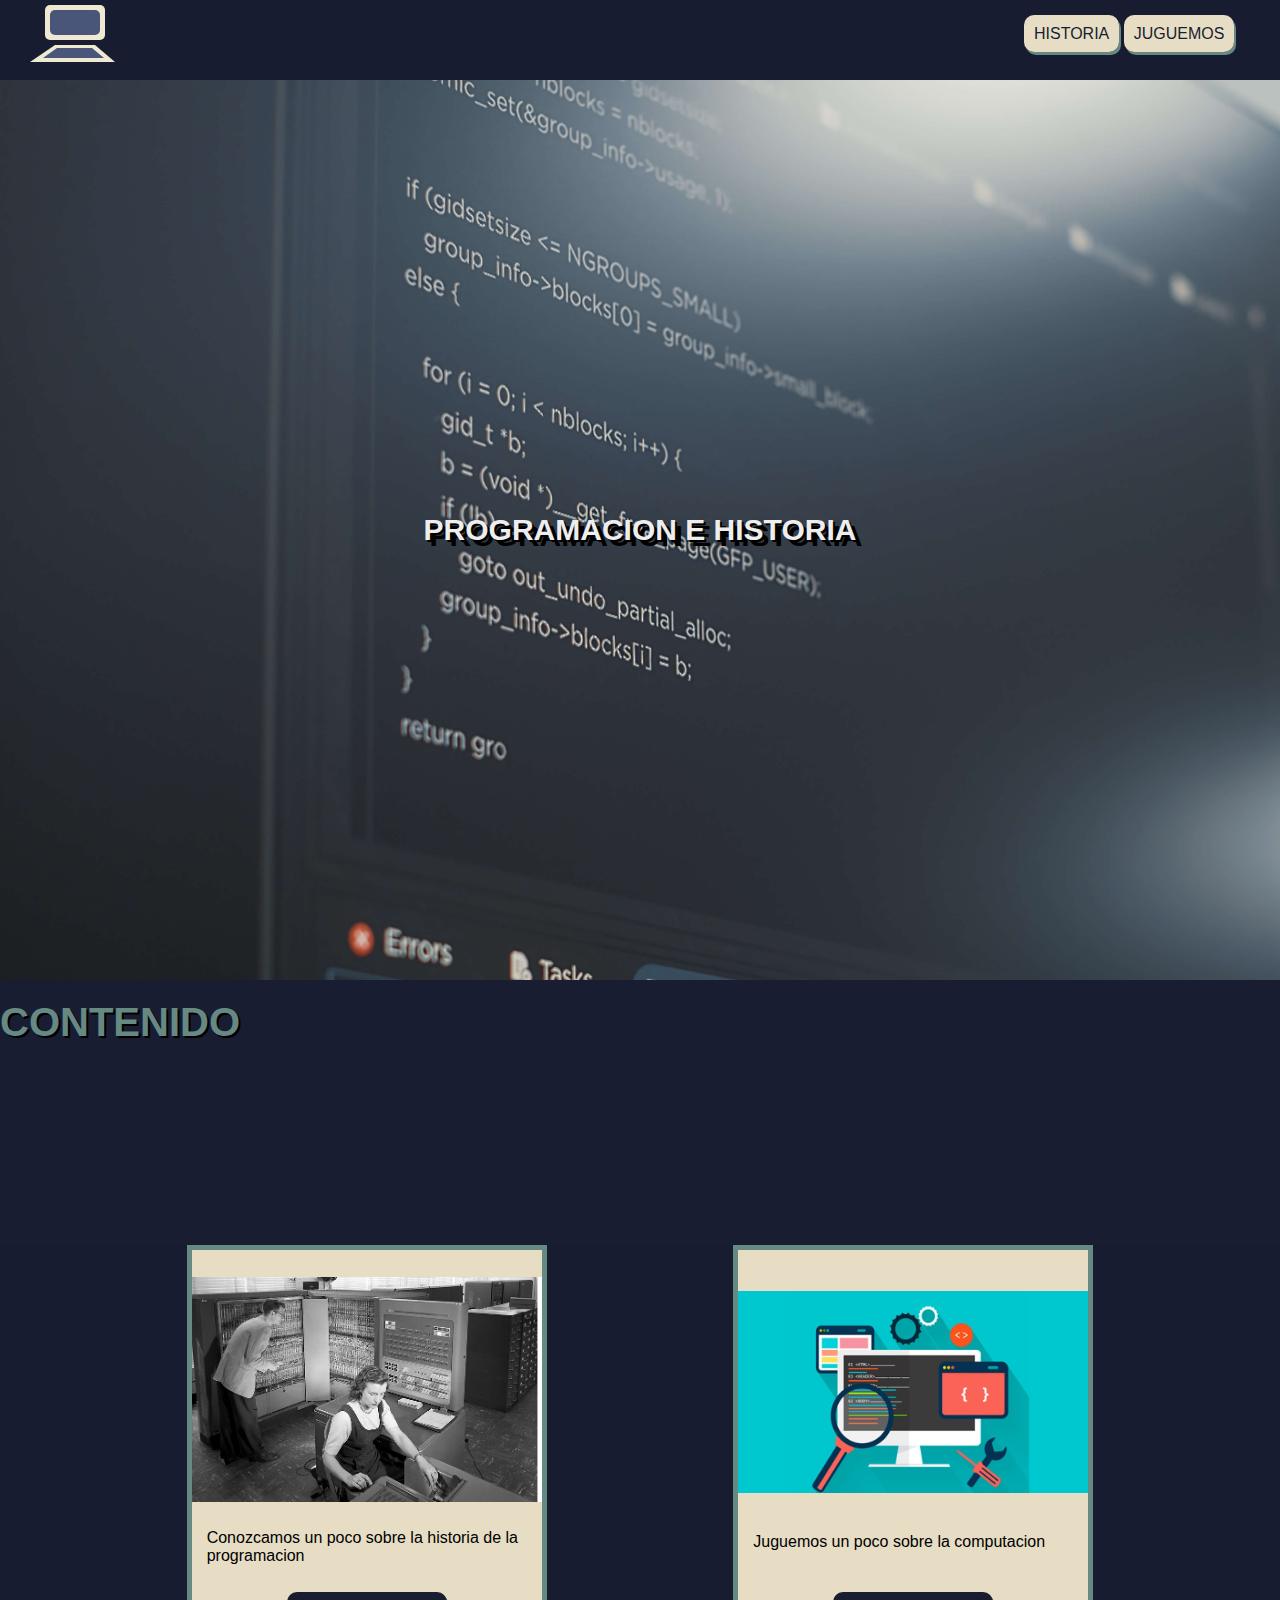
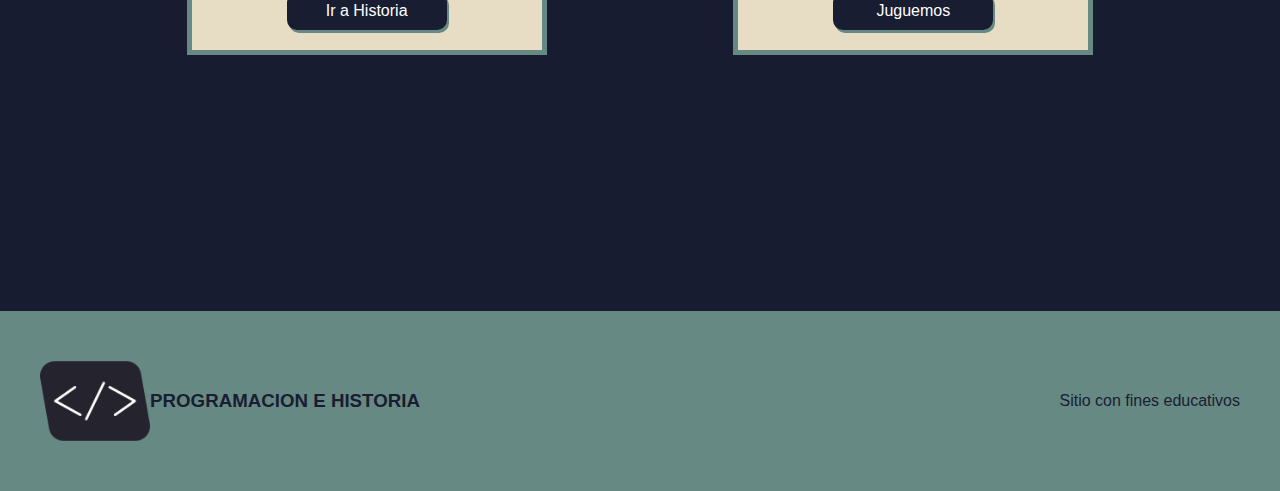
<file: index.html>
<!DOCTYPE html>
<html lang="en">
<head>
    <meta charset="UTF-8">
    <meta name="viewport" content="width=device-width, initial-scale=1.0">
    <link rel="stylesheet" href="style.css">
    <title>Trabajo final utn</title>
</head>
<body>

 
    
    <header> 
      <a href="index.html">
        <div class="logo-container">
          <svg class="logo" width="200" height="80">
            <rect class="re1" x="45" y="5" width="60" height="35" rx="5" id="mon1" fill="#F0E9D2"></rect>
            <rect class="re2" x="50" y="10" width="50" height="25" rx="5" id="mon2" fill="#495579"></rect>
            <polygon class="poly1"  points="55 45 ,95 45,115 62,30 62" fill="#F0E9D2" id="tec1"></polygon>
            <polygon class="poly2" points="57 48 ,92 48,104 58,43 58" fill="#495579" id="tec2"></polygon>
        </svg>
      </a>
        
      </div>
        <nav>
          <a href="historia.html" class="nav.link" >Historia</a>
          <a href="juguemos.html" class="nav.link">juguemos</a>
       </nav>
    </header>
    <h1 class="titulo">PROGRAMACION E HISTORIA</h1>
    <h2 class=" content">CONTENIDO</h2>
    <main class="conteiner">
     
        <div class="card">
          <img class="img_card" src="./imagenes/img1.jpg" alt="imagen1">
          <p class="info_card">Conozcamos un poco sobre la historia de la programacion</p>
           <a class="Info_boton" href="historia.html">Ir a Historia</a>

        </div>
        <div class="card">
          <img class="img_card" src="./imagenes/img2.jpg" alt="imagen2">
          <p class="info_card">Juguemos un poco sobre la computacion</p>
          <a class="Info_boton" href="juguemos.html">Juguemos</a>
        </div>
       
    </main>
    <footer>
      <div class="logo">
        <img src="./imagenes/logo.png" alt="logo" class="logo">
        <h3 class="info_logo">PROGRAMACION E HISTORIA</h3>
      </div>
       <div class="mensaje">Sitio con fines educativos</div>

    </footer>
    <script src="./script.js"></script>
</body>
</html>
</file>
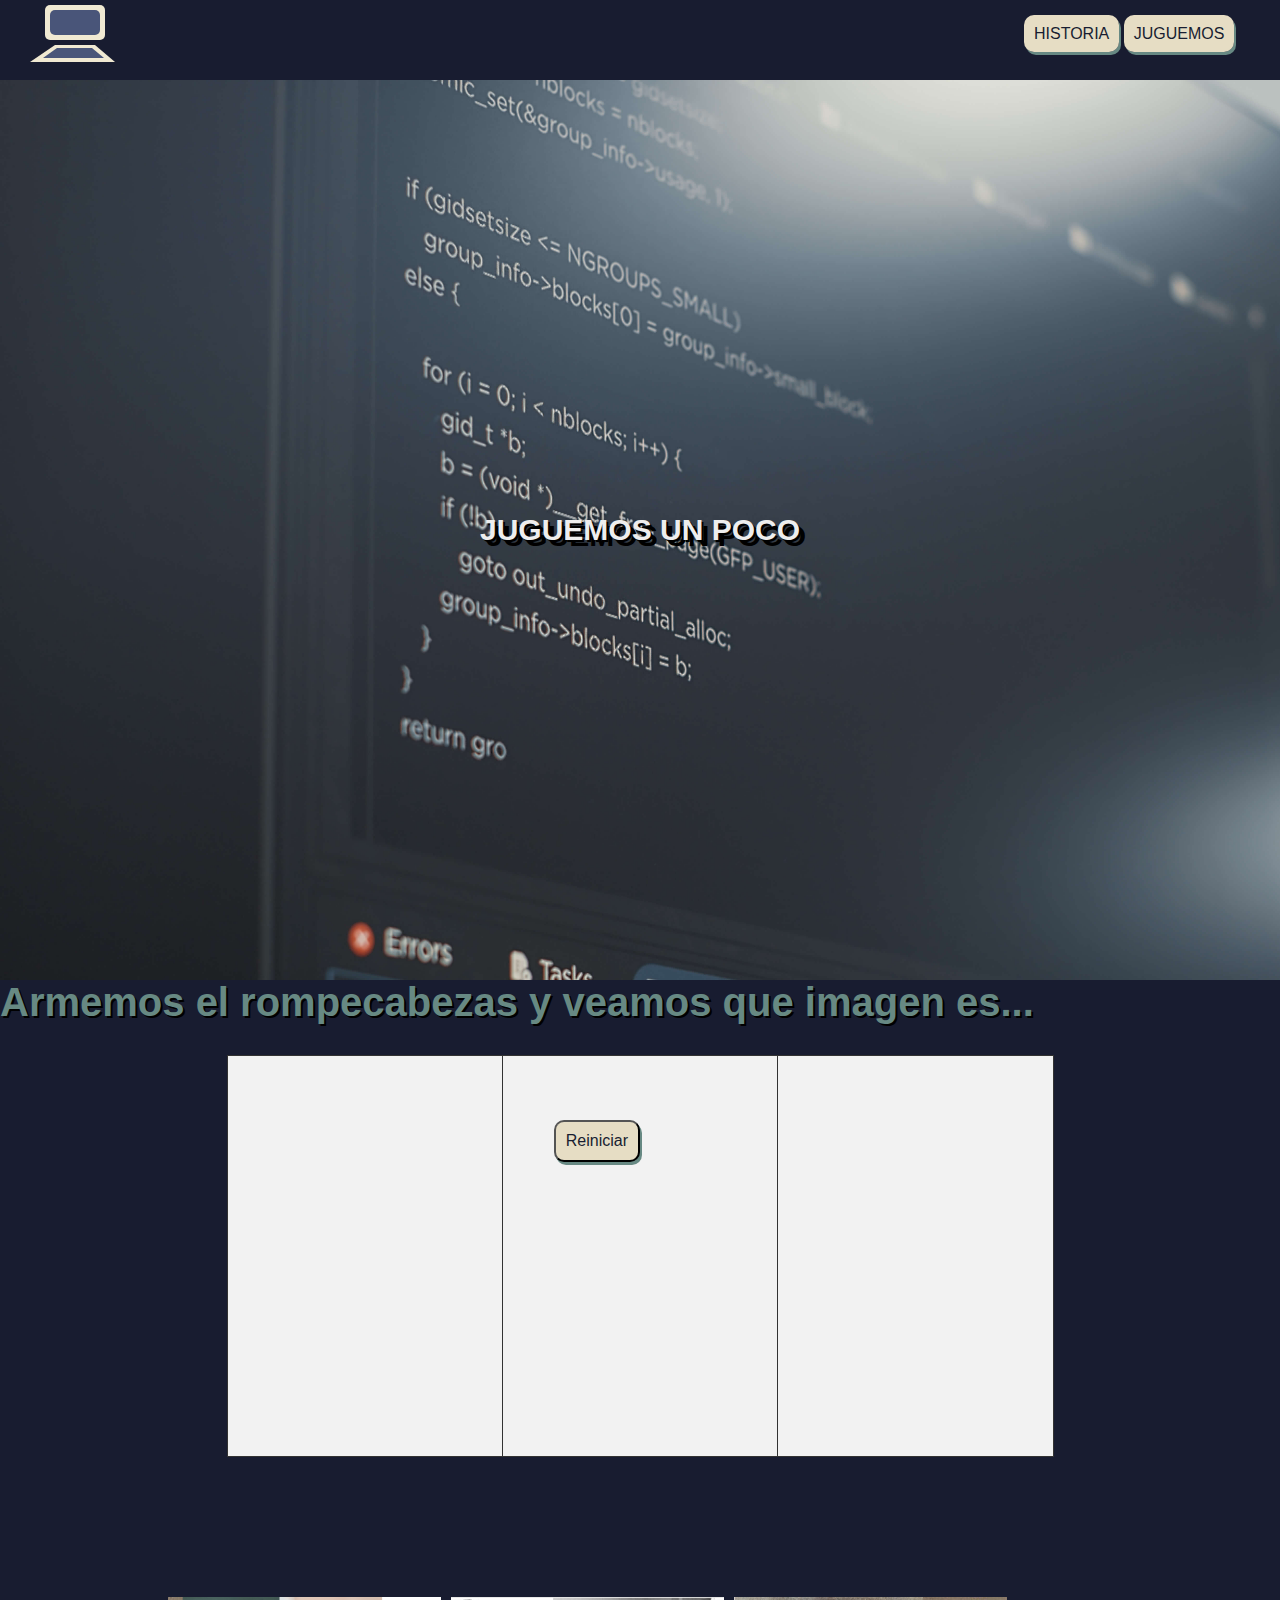
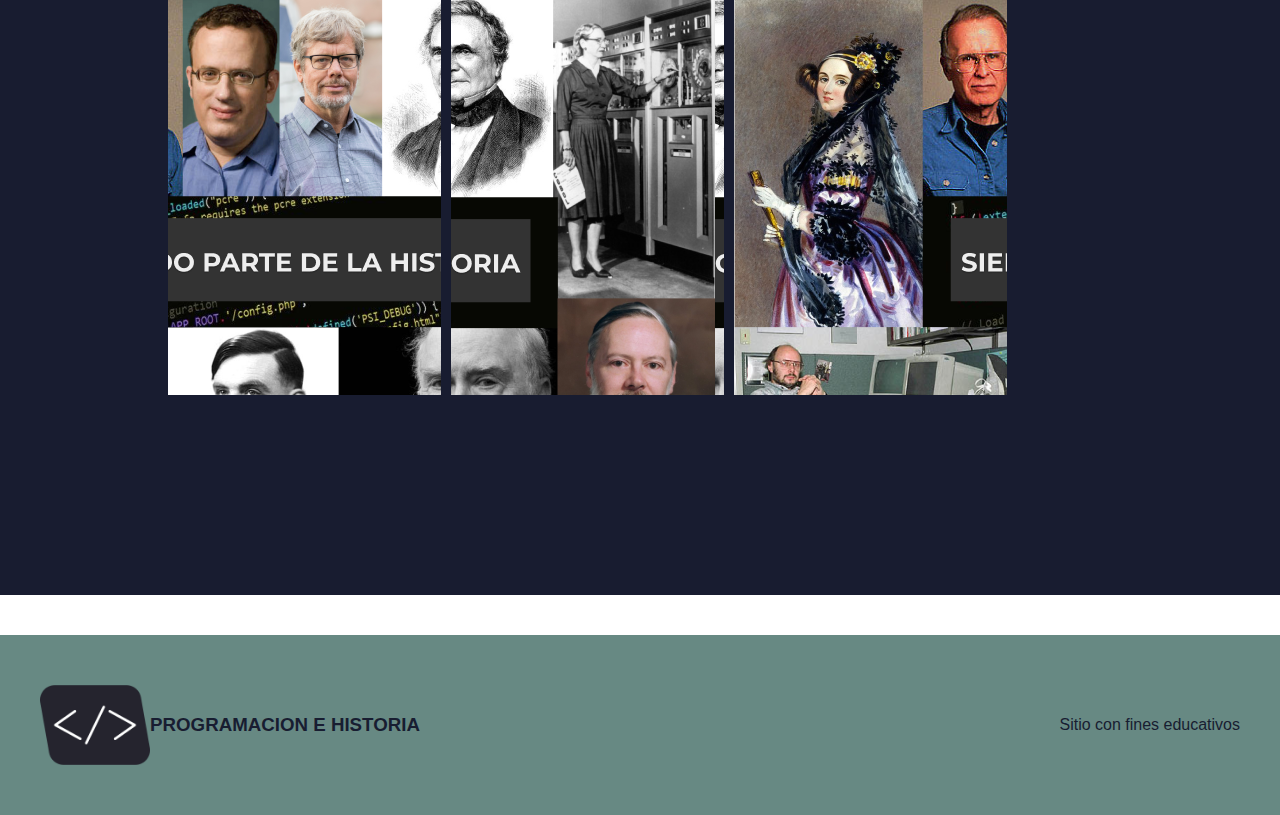
<file: juguemos.html>
<!DOCTYPE html>
<html lang="en">
<head>
    <meta charset="UTF-8">
    <meta name="viewport" content="width=device-width, initial-scale=1.0">
    <link rel="stylesheet" href="style.css">
    <title>Trabajo final utn</title>
</head>
<body>
    
 
    
    <header> 
      <a href="index.html">
        <div class="logo-container">
          <svg class="logo" width="200" height="80">
            <rect class="re1" x="45" y="5" width="60" height="35" rx="5" id="mon1" fill="#F0E9D2"></rect>
            <rect class="re2" x="50" y="10" width="50" height="25" rx="5" id="mon2" fill="#495579"></rect>
            <polygon class="poly1"  points="55 45 ,95 45,115 62,30 62" fill="#F0E9D2" id="tec1"></polygon>
            <polygon class="poly2" points="57 48 ,92 48,104 58,43 58" fill="#495579" id="tec2"></polygon>
        </svg>
      </a>
         
      <nav>
        <a href="historia.html" class="nav.link" >Historia</a>
        <a href="juguemos.html" class="nav.link">juguemos</a>
      </nav>
        
      </div>
       <h1 class="titulo">JUGUEMOS UN POCO</h1>
       
      
    </header>
    <main >
      <h2>Armemos el rompecabezas y veamos que imagen es...</h2>
      <div class="conteiner_juego">
        <div id="puzzle"></div>
        <div id="fotos"></div>
     </div>
     <div class="BotonReinicio">
       <button id="Reinicio" >Reiniciar</button>
    </div>
     
    </main>
    <footer>
      <div class="logo">
        <img src="./imagenes/logo.png" alt="logo" class="logo">
        <h3 class="info_logo">PROGRAMACION E HISTORIA</h3>
      </div>
       <div class="mensaje">Sitio con fines educativos</div>

    </footer>
    <script src="./script.js"></script>
</body>
</html>
</file>
<file: style.css>
* {
    font-family: 'Montserrat', sans-serif;
    margin: auto 0px;
}
header{
    background-color: rgb(24, 28, 48) ;
}
.titulo {
    background-image: url(./imagenes/codigo.jpg);
    background-size: cover;
    min-height: 100vh;
    display: flex;
    align-items: center;
    font-size: 30px;
    color: #EEEEEE;
   
}
h1 {
    color: white;
    text-shadow: 2px 2px black, 6px 6px black;
    display: flex;
    justify-content: center;
    align-items: center;
}
nav{
    position: absolute;
    top: 25px;
	left: 80%;
   
}
nav a{
    text-transform: uppercase;
	box-shadow: 2px 3px #678983;
    border-radius: 10px;
    padding: 10px;
    text-decoration: none;
    background-color: #E6DDC4;
    color: #181D31;
    font-weight: 300;
}
.content{
    text-shadow: 2px 2px black;
    font-size: 40px;
    text-align: center;
    color: #678983;
    background-color: #181D31;
    padding-top: 20px;
    padding-bottom: 200px;

}
.logo-container {
    display: flex;
    justify-content: flex-start;
    align-items: start;
    animation:  mover_svg1

} 
  
@keyframes mover_svg1 {
    0% {
        transform: translate(0,-10px);
        opacity: 0;
    }
    20% {
        transform: translate(0,-10px);
        opacity: 0;
    }
    30% {
        transform: translate(0,0px);
        opacity: 1;
    }
    90% {
        transform: translate(0,0px);
        opacity: 1;
    }
    100% {
        transform: translate(0,0px);
        opacity: 1;
    }
}
@keyframes mover_svg2 {
    0% {
        transform: translate(0,-10px);
        opacity: 0;
    }
    30% {
        transform: translate(0,-10px);
        opacity: 0;
    }
    40% {
        transform: translate(0,0px);
        opacity: 1;
    }
    90% {
        transform: translate(0,0px);
        opacity: 1;
    }
    100% {
        transform: translate(0,0px);
        opacity: 1;
    }
}
.re1, .poly1{
    animation: mover_svg1 ease-in-out 5s 1;
}
.re2, .poly2{
    animation: mover_svg2 ease-in-out 5s 1;
}

main{
    background-color: rgb(24, 28, 48);

}
.conteiner{
    display: flex;
    justify-content: space-evenly;
    align-items: center;
    padding-bottom: 20%;


}
.img_card{
    width: 100%;
    text-align: center;
    display: flex;
    
}
.card {
    width: 350px;
    height: 400px;
    border: 5px solid #678983;
    background-color: #E6DDC4;
    display: flex;
    flex-direction: column;
    justify-content: space-between;
    align-items: center;
    
}
.info_card{
    width: 100%;
    margin: 0px;
    padding-left: 30px;
}
.Info_boton{
    padding: 10px;
    border-radius: 10px;
    background-color: #181D31;
    font-family: Arial, Helvetica, sans-serif;
    box-shadow: 2px 3px #678983;
    text-align: center;
    text-decoration: none;
    width: 40%;
    margin-bottom: 20px;
    color: white;
}

footer {
    background-color: #678983;
    height: 100px;
    display: flex;
    justify-content: space-between;
    align-items: center;
    padding: 40px;
    color: #181D31;
}
.logo{
    display: flex;
    align-items: center;
}
.logo img{
    height: 80px;
    position: relative;
   
}
.info_logo{
    text-align: center;
}

/*css de historia*/

.Conteiner_historia{
    display: flexbox;
    justify-content: space-around;
    padding-left: 20px;
   
}


.info_historia{
    display: flex;
    justify-content: space-around;
    align-items: center;
    padding: 80px 50px;
    gap: 20px;
}

.text_hist {
    color: #E6DDC4;
    text-align: center;
    display: flexbox;
    justify-content: space-around;
    padding-right: 100px;
    width: 250px;
}
h2{
    text-shadow: 2px 2px black;
    font-size: 40px;
    text-align: center;
    color: #678983;
    padding-bottom: 30px;
    display: flex;
    align-items: center;
    bottom: 200px;
}
.tit_video{
    
    display: flex;
    align-items: center;
    position: absolute;
    top: 2850px;
    left: 20%;
}
.text_video{
    display: flex;
    justify-content: space-around;
    align-items: center;
    position: absolute;
   
   
}
article{
    display: flex;
    justify-content: space-evenly;
    align-items: center;
    padding-bottom: 20%;
    padding-bottom: 100px;
}
#video{
    align-items: center;
    padding: 5px;
    background-color: black;
    width: 70%;
    display: flex;
    justify-content: center;
    position: relative;
    left: 30%;
    

}

.botonesBarra{
    background-color: #1d1d1d;
    border-radius: 10px;
    padding-right: 34%;
    padding-left: 55px;
    width: 70%;
    display: flex;

    align-items: center;
    position: relative;
    z-index: 1;
    top: 175px;
    right: 269px;
    
    
  
}

.botoneraPlay, .botoneraPausa{
    display:flex;
    position: relative;
    background-color: #E6DDC4;
    border-radius: 10px;
    box-shadow :2px 3px #678983;
    padding: 10px;
    margin: 5px;
    font-size: 18px;
    width: 80px;
    text-decoration: none;

    color: #181D31;
    font-weight: 300;
}




.imgBoton{
    background-color: transparent;
}


.botoneraPlay:active{
    box-shadow: none;
    transform: translate(2px,2px);
}
.botoneraPausa:active{
    box-shadow: none;
    transform: translate(2px,2px);
}
/*jugamos*/

    
    

#puzzle {
    border: 1px solid black;
    width: 825px;
    height: 400px;
   
    display: flex;
    flex-wrap: wrap;
    margin: auto;
}
.fotos{

  width: 273px;
  height: 398px;
 
  
}

#Reinicio {
    margin-bottom: 40px;
    flex-direction: center;
    padding: 10px 20px;
    font-size: 16px;
    cursor: pointer;
    box-shadow: 2px 3px #678983;
    border-radius: 10px;
    padding: 10px;
    text-decoration: none;
    background-color: #E6DDC4;
    color: #181D31;
    font-weight: 300;
  }

 

#fotos{
    display: flex;
    flex-direction: row;
    gap: 10px;
    margin: 40px;
    padding-bottom: 200px;
    padding-top: 100px;
    position: relative;
    left: 10%;
}
.placeholder {
    background-color: #F2F2F2;
    outline: 1px solid #333;
    width: 275px;
    height: 400px;
    transition: 1s;
}
  
.placeholder.hover {
    background-color: #678983;
}


.BotonReinicio{
    display: flex;
    position: absolute;
    right: 50%;
    top:1120px;
    z-index: 2;
    
    
}
</file>
